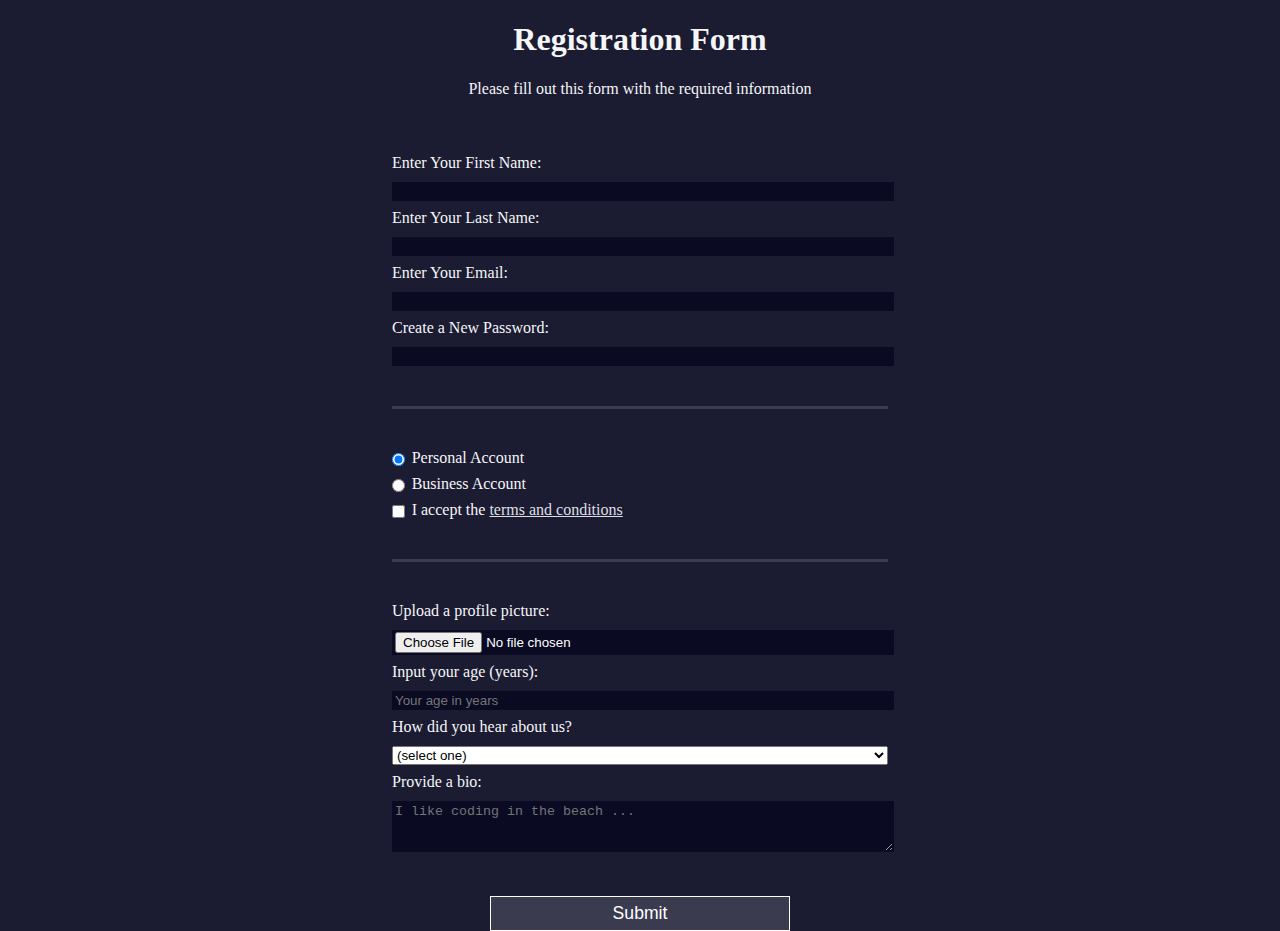
<file: index.html>
﻿<!DOCTYPE html>

<html lang="en">
<head>
    <meta charset="utf-8" />
    <link rel="stylesheet" href="Style_Registration_Form.css" />
    <meta name="viewport" content="width=device-width, initial-scale=1"/>
    <title>Registration Form</title>
</head>
<body>
    <h1>Registration Form</h1>
    <p>Please fill out this form with the required information</p>
    <form method="post" action="https://register-demo.freecodecamp.org">
        <fieldset>
            <label for="first-name">Enter Your First Name: <input id="first-name" name="first-name" type="text" /></label>
            <label for="last-name">Enter Your Last Name: <input id="last-name" name="last-name" type="text" /></label>
            <label for="email">Enter Your Email: <input id="email" type="email" name="email" required /></label>
            <label for="new-password">Create a New Password: <input id="new-password" type="password" name="password" minlength="8" required /></label>
        </fieldset>
        <fieldset>
            <label for="PersonalAccount"><input class="inline" id="PersonalAccount" name="AccountType" type="radio" checked/>Personal Account</label>
            <label for="Business Account"><input class="inline" id="BusinessAccount" name="AccountType" type="radio" />Business Account</label>
            <label for="terms-and-conditions"><input class="inline" id="terms-and-conditions" name="terms-and-conditions"type="checkbox" required />I accept the <a target="_blank" href="https://www.freecodecamp.org/news/terms-of-service/">terms and conditions</a></label>
        </fieldset>
        <fieldset>
            <label for="profile-picture">Upload a profile picture: <input id="profile-picture" name="profile-picture" type="file"/></label>
            <label for="age">Input your age (years):<input id="age" name="age" type="number" min=13 max=120 placeholder="Your age in years" /></label>
            <label for="referrer">How did you hear about us?
                <select id="referrer" name="referrer">
                    <option value="">(select one)</option>
                    <option value="1">freeCodeCamp News</option>
                    <option value="2">freeCodeCamp YouTube Channel</option>
                    <option value="3">freeCodeCamp Forum</option>
                    <option value="4">Other</option>
                </select>
            </label>
            <label for="bio">Provide a bio:
                <textarea id="bio" name="bio" rows=3 cols=30 placeholder="I like coding in the beach ..."></textarea>
            </label>
        </fieldset>
        <input type="submit" value="Submit" />
    </form>
</body>
</html>
</file>
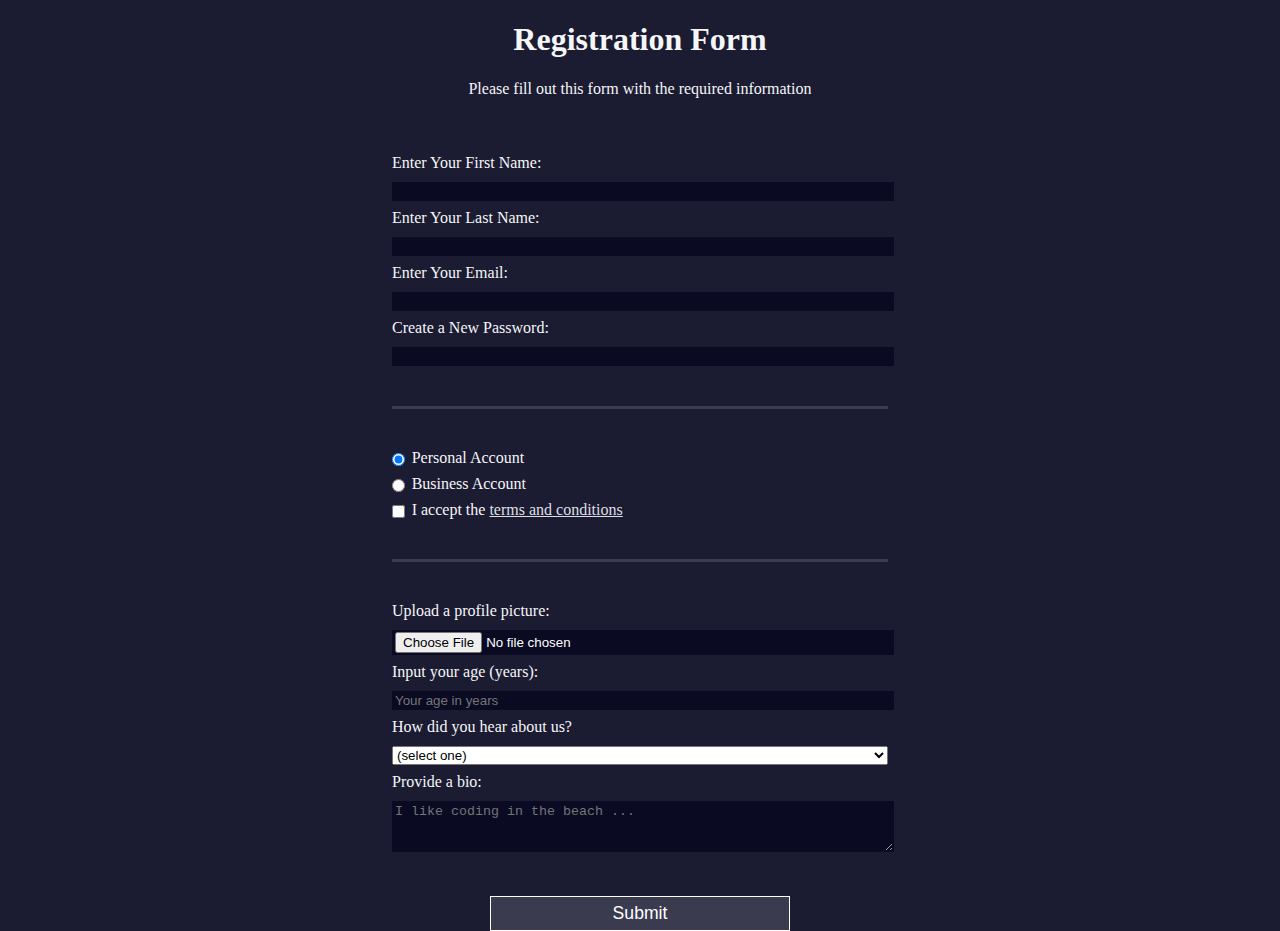
<file: RegistrationForm.html>
﻿<!DOCTYPE html>

<html lang="en">
<head>
    <meta charset="utf-8" />
    <link rel="stylesheet" href="Style_Registration_Form.css" />
    <meta name="viewport" content="width=device-width, initial-scale=1"/>
    <title>Registration Form</title>
</head>
<body>
    <h1>Registration Form</h1>
    <p>Please fill out this form with the required information</p>
    <form method="post" action="https://register-demo.freecodecamp.org">
        <fieldset>
            <label for="first-name">Enter Your First Name: <input id="first-name" name="first-name" type="text" /></label>
            <label for="last-name">Enter Your Last Name: <input id="last-name" name="last-name" type="text" /></label>
            <label for="email">Enter Your Email: <input id="email" type="email" name="email" required /></label>
            <label for="new-password">Create a New Password: <input id="new-password" type="password" name="password" minlength="8" required /></label>
        </fieldset>
        <fieldset>
            <label for="PersonalAccount"><input class="inline" id="PersonalAccount" name="AccountType" type="radio" checked/>Personal Account</label>
            <label for="Business Account"><input class="inline" id="BusinessAccount" name="AccountType" type="radio" />Business Account</label>
            <label for="terms-and-conditions"><input class="inline" id="terms-and-conditions" name="terms-and-conditions"type="checkbox" required />I accept the <a target="_blank" href="https://www.freecodecamp.org/news/terms-of-service/">terms and conditions</a></label>
        </fieldset>
        <fieldset>
            <label for="profile-picture">Upload a profile picture: <input id="profile-picture" name="profile-picture" type="file"/></label>
            <label for="age">Input your age (years):<input id="age" name="age" type="number" min=13 max=120 placeholder="Your age in years" /></label>
            <label for="referrer">How did you hear about us?
                <select id="referrer" name="referrer">
                    <option value="">(select one)</option>
                    <option value="1">freeCodeCamp News</option>
                    <option value="2">freeCodeCamp YouTube Channel</option>
                    <option value="3">freeCodeCamp Forum</option>
                    <option value="4">Other</option>
                </select>
            </label>
            <label for="bio">Provide a bio:
                <textarea id="bio" name="bio" rows=3 cols=30 placeholder="I like coding in the beach ..."></textarea>
            </label>
        </fieldset>
        <input type="submit" value="Submit" />
    </form>
</body>
</html>
</file>
<file: Style_Registration_Form.css>
﻿body {
    width: 100%;
    height: 100vh;
    background-color:#1B1B32;
    color: #F5F6F7;
    margin: 0;
    font-family: Tahoma;
    font-size: 16px;
}
h1, p {
    text-align: center;
}
label {
    display: block;
    margin: 0.5rem 0;
}
a {
    color: #dfdfe2;
}
form {
    width: 60vw;
    max-width: 500px;
    min-width: 300px;
    margin: 0 auto;
}
fieldset {
    border: none;
    padding: 2rem 0;
    border-bottom: 3px solid #3b3b4f;
}
fieldset:last-of-type {
    border-bottom: none;
}
input, textarea, select {
    width: 100%;
    margin: 0;
    margin-top: 10px;
}
.inline {
    width: unset;
    margin: 0 0.5em 0 0;
    vertical-align: middle;
}
input, textarea {
    background-color: #0a0a23;
    border: 1px solid #0a0a23;
    color: #ffffff;
}
    input[type="submit"] {
        display: block;
        width: 60%;
        margin: 0 auto;
        height: 2em;
        font-size: 1.1rem;
        background-color: #3b3b4f;
        border-color: white;
    }
    input[type="file"] {
        padding: 1px 2px;
    }
</file>
